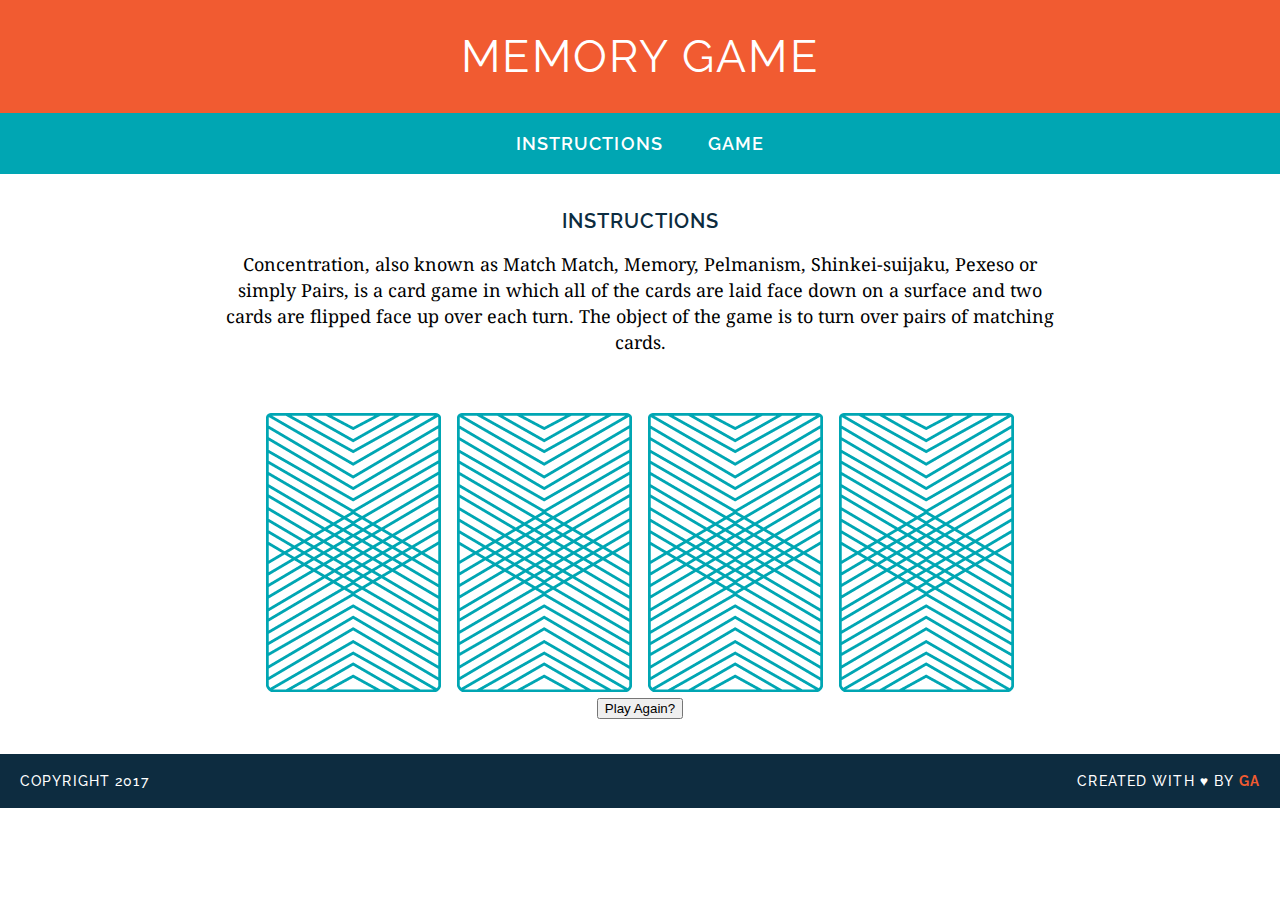
<file: memory-game/index.html>
<!DOCTYPE html>
<html lang="en">
<head>
	<meta charset="UTF-8">
	<title>Memory Card Game</title>
	<link href="https://fonts.googleapis.com/css?family=Droid+Serif|Raleway:400,500,600,700" rel="stylesheet">
	<link rel="stylesheet" href="css/style.css">
</head>
<body>

	<header>
		<h1>Memory Game</h1>
	</header>

	<nav>
		<a href="#">Instructions</a>
		<a href="#">Game</a>
	</nav>


	<main>
		<h2>Instructions</h2>

		<p>
			Concentration, also known as Match Match, Memory, Pelmanism, Shinkei-suijaku, Pexeso or simply Pairs, is a card game in which all of the cards are laid face down on a surface and two cards are flipped face up over each turn. The object of the game is to turn over pairs of matching cards.
		</p>

		<div id="game-board"class="board clearfix"></div>

		<button onclick='createBoard()'>Play Again?</button>

	</main>

	<footer class="clearfix">
		<p class="copyright">Copyright 2017</p>
		<p class="message">Created with &hearts; by <span class="name">GA</span></p>
	</footer>
	<script src="js/main.js"></script>
</body>
</html>
</file>
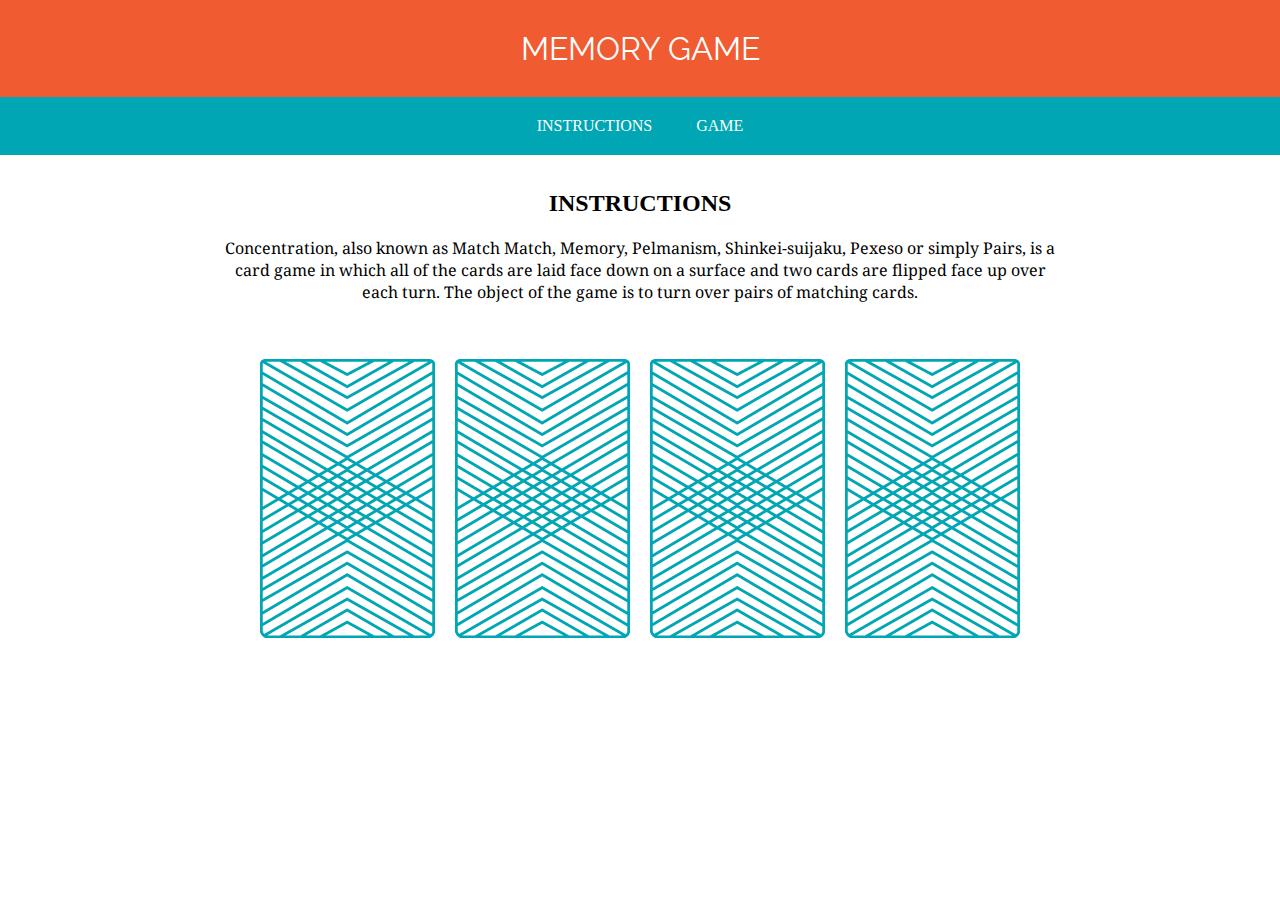
<file: memory_game/index.html>
<!DOCTYPE html>
<html>
<head>
    <link rel="stylesheet" type="text/css" href="css/style.css">
    <link rel="stylesheet" href="https://fonts.googleapis.com/css?family=Droid+Serif|Raleway:400,500,600,700">
    <title>Memory Card Game</title>
</head>

<body>
    <header>
        <h1>Memory Game</h1>
    </header>

    <nav>
        <a href="#">Instructions</a>
        <a href="#">Game</a>
    </nav>
    
    <main>    
        <h2>Instructions</h2>
        <p>Concentration, also known as Match Match, Memory, Pelmanism, Shinkei-suijaku, Pexeso or simply Pairs, is a card game in which all of the cards are laid face down on a surface and two cards are flipped face up over each turn. The object of the game is to turn over pairs of matching cards.</p>
        <div>
            <img src="images/back.png" alt="Queen of Diamonds">
            <img src="images/back.png" alt="Queen of Hearts">
            <img src="images/back.png" alt="King of Diamonds">
            <img src="images/back.png" alt="King of Hearts">
        </div>
    </main>
</body>
</html>
</file>
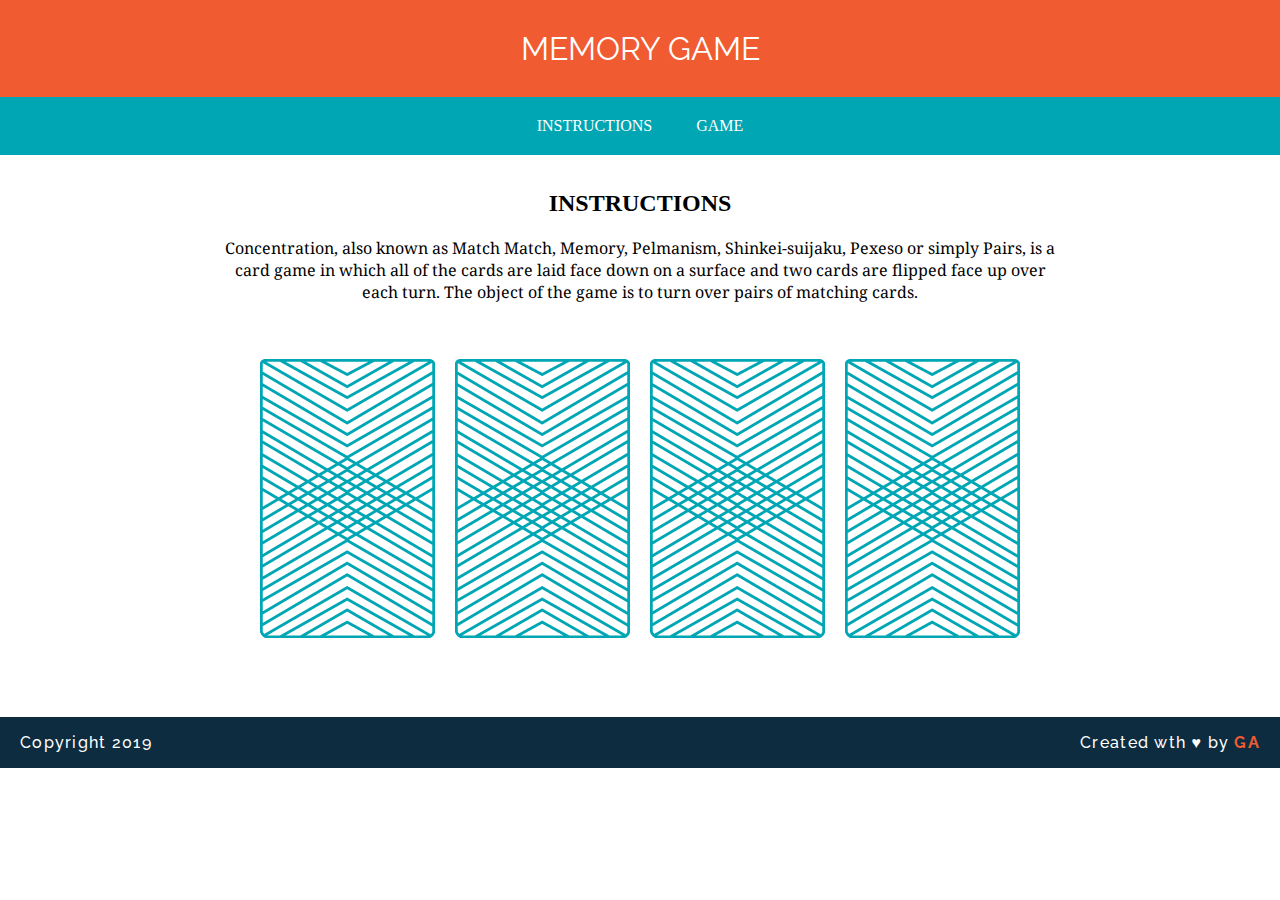
<file: old_memory_game/index.html>
<!DOCTYPE html>
<html>
<head>
    <link rel="stylesheet" type="text/css" href="css/style.css">
    <link rel="stylesheet" href="https://fonts.googleapis.com/css?family=Droid+Serif|Raleway:400,500,600,700">
    <title>Memory Card Game</title>
</head>

<body>
    <header>
        <h1>Memory Game</h1>
    </header>

    <nav>
        <a href="#instructions">Instructions</a>
        <a href="#gameplay">Game</a>
    </nav>
    
    <main>    
        <h2 id="instructions">Instructions</h2>
        <p>Concentration, also known as Match Match, Memory, Pelmanism, Shinkei-suijaku, Pexeso or simply Pairs, is a card game in which all of the cards are laid face down on a surface and two cards are flipped face up over each turn. The object of the game is to turn over pairs of matching cards.</p>
        <div id="gameplay">
            <img src="images/back.png" alt="Queen of Diamonds">
            <img src="images/back.png" alt="Queen of Hearts">
            <img src="images/back.png" alt="King of Diamonds">
            <img src="images/back.png" alt="King of Hearts">
        </div>
    </main>
    <footer class="clearfix">
        <p class="copyright">
            Copyright 2019
        </p>
        <p class="message">
            Created wth &hearts; by <span class="name">GA</span>
        </p>
    </footer>
</body>
</html>
</file>
<file: memory-game/css/style.css>
/* =============================
GENERAL STYLES 
================================ */
body {
  font-family: "Raleway", sans-serif;
  text-align: center;
  font-size: 18px;
  -webkit-font-smoothing: antialiased;
  margin: 0;
}

.clearfix:after {
  visibility: hidden;
  display: block;
  content: " ";
  clear: both;
  height: 0;
  font-size: 0;
}

/* =============================
TYPOGRAPHY
================================ */
h1, h2 {
  text-transform: uppercase;
}

h1 {
  color: white;
  font-size: 45px;
  margin: 0;
  font-weight: 400;
  letter-spacing: 0.05em;
}

h2 {
  color: #0D2C40;
  letter-spacing: 0.05em;
  font-weight: 600;
  font-size: 20px;
}

p {
  font-family: "Droid Serif", serif;
  line-height: 26px;
}

a {
  color: white;
  text-decoration: none;
  text-transform: uppercase;
  font-weight: 600;
  letter-spacing: .06em;

  margin: 0 20px;
  /* For hover style transition (bonus) */
  border-bottom: 2px solid transparent;
/*   transition: all .3s ease-in-out; */
}

a:hover {
  border-bottom: 2px solid white;
}
/* =============================
HEADER
================================ */
header {
  background-color: #F15B31;
  padding: 30px 20px;
}

/* =============================
NAV
================================ */
nav {
  background-color: #00A6B3;
  padding: 20px 0;
}

/* =============================
MAIN SECTION
================================ */

main {
  width: 850px;
  margin: 35px auto;
}


/* =============================
GAME BOARD
================================ */
img {
  margin: 40px 8px 0;
}

/* =============================
FOOTER
================================ */
footer {
  text-transform: uppercase;
  padding: 0 20px;
  background-color: #0D2C40;
  color: white;
  font-size: 14px;
  letter-spacing: .08em;
  font-weight: 500;

}

.copyright {
  float: left;
  font-family: "Raleway", sans-serif;
}

.message {
  float: right;
  font-family: "Raleway", sans-serif;
}

.name {
  color: #F15B31;
  font-weight: bold;
}
</file>
<file: memory_game/css/style.css>
body {
    text-align: center;
    margin: 0;
}

h1 {
    font-family: "Raleway", sans-serif;
    font-weight: 400;
    margin: 0;
}

p {
    font-family: "Droid Serif", serif;
}

a {
    text-decoration: none;
    color: #FFFFFF;
    margin: 0 20px;
}

h1, h2, a {
    text-transform: uppercase;
}

header {
    background-color: #F15B31;
    color: #FFFFFF;
    padding: 30px 20px;
}

nav {
    background-color: #00A6B3;
    color: #FFFFFF;
    padding: 20px 0;
}

main {
    width: 850px;
    margin: 35px auto;
}

img {
    margin: 40px 8px;
}
</file>
<file: old_memory_game/css/style.css>
body {
    text-align: center;
    margin: 0;
}

h1 {
    font-family: "Raleway", sans-serif;
    font-weight: 400;
    margin: 0;
}

p {
    font-family: "Droid Serif", serif;
}

a {
    text-decoration: none;
    color: #FFFFFF;
    margin: 0 20px;
    border-bottom:  2px solid transparent;
}

a:hover {
    border-color: #FFFFFF;
}

h1, h2, a {
    text-transform: uppercase;
}

header {
    background-color: #F15B31;
    color: #FFFFFF;
    padding: 30px 20px;
}

nav {
    background-color: #00A6B3;
    color: #FFFFFF;
    padding: 20px 0;
}

main {
    width: 850px;
    margin: 35px auto;
}

img {
    margin: 40px 8px;
}

footer {
    padding: 0 20px;
    background: #0D2C40;
    color: #FFFFFF;
    font-style: 14px;
    letter-spacing: .08em;
    font-weight: 500;
}

footer p {
    font-family: Raleway, sans-serif;
}

.copyright {
    float: left;
}

.message {
    float: right;
}

.clearfix:after {
    visibility: hidden;
    display: block;
    content: " ";
    clear: both;
    height: 0;
    font-size: 0;
}

.name {
    color: #F15B31;
    font-weight: 700;
}
</file>
